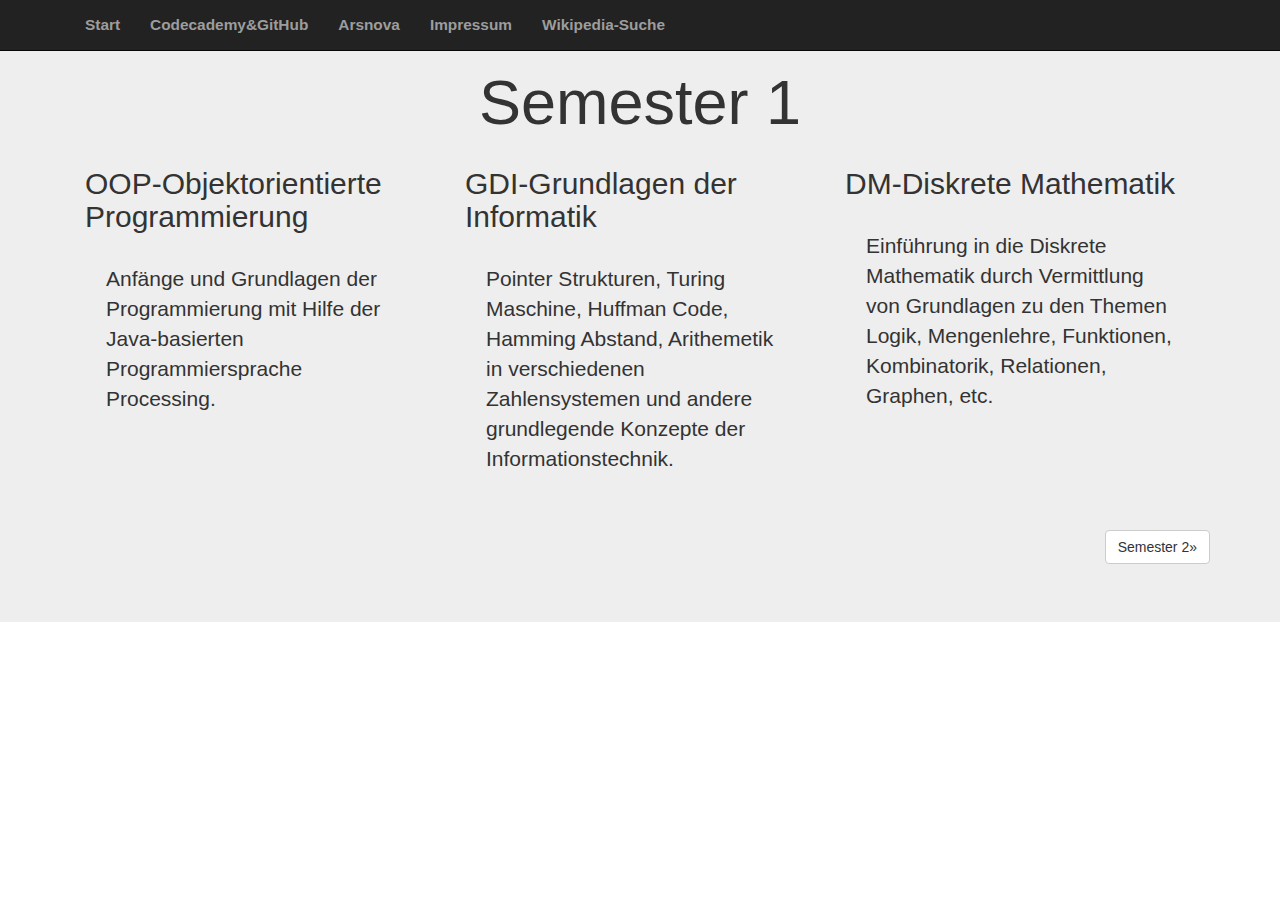
<file: semester1.html>
<!DOCTYPE html>
<html lang="de">

<head>

<meta charset="utf-8">
<meta http-equiv="X-UA-Compatible" content="IE=edge">
<meta name="viewpoint" content="width=device-width, initial-scale=1">

<meta name="description" content="Webseite von Jan Bloecher">
<meta name="author" content="Jan Bloecher">
<link rel="icon" href="../../favicon.ico">

<title>Jans Homepage</title>

<link rel="stylesheet" href="https://maxcdn.bootstrapcdn.com/bootstrap/3.3.6/css/bootstrap.min.css">
<link rel="stylesheet" href="semester.css">

</head>

<body>

<nav class="navbar navbar-inverse navbar-fixed-top">
  <div class="container">
    <div class="navbar-header">
      <button type="button" class="navbar-toggle collapsed" data-toggle="collapse"
      data-target="#navbar" aria-expanded="false" aria-controls="navbar">
        <span class="sr-only">Toggle navigation</span>
        <span class="icon-bar"></span>
        <span class="icon-bar"></span>
        <span class="icon-bar"></span>
      </button>
    </div>
    <div id="navbar" class="collapse navbar-collapse">
    <ul class="nav navbar-nav">
      <li><a href="index.html">Start</a></li>
      <li><a href="codecademy.html">Codecademy&amp;GitHub</a></li>
      <li><a href="arsnova.html">Arsnova</a></li>
      <li><a href="impressum.html">Impressum</a></li>
      <li><a href="wiki.html">Wikipedia-Suche</a></li>
    </ul>
  </div>
</div>
</nav>

<div class="jumbotron">
      <div class="container">
        <h1 class="centered">Semester 1</h1>
        <div class="container">
          <div class="row">
            <div class="col-md-4">
              <h2>OOP-Objektorientierte Programmierung</h2>
              <p class="description">Anfänge und Grundlagen der Programmierung mit Hilfe der Java-basierten Programmiersprache Processing.</p>
            </div>
            <div class="col-md-4">
              <h2>GDI-Grundlagen der Informatik</h2>
              <p class="description">Pointer Strukturen, Turing Maschine, Huffman Code, Hamming Abstand, Arithemetik in verschiedenen Zahlensystemen
                 und andere grundlegende Konzepte der Informationstechnik.</p>
            </div>
            <div class="col-md-4">
              <h2>DM-Diskrete Mathematik</h2>
              <p class="description">Einführung in die Diskrete Mathematik durch Vermittlung von Grundlagen zu den Themen Logik, Mengenlehre, Funktionen, Kombinatorik, Relationen, Graphen, etc.</p>
            </div>
          </div>
          <div class="row">
            <div class="pull-right">
            <h3><a class="btn btn-default" href="semester2.html" role="button">Semester 2&raquo;</a></h3>
            </div>
          </div>
        </div>
    </div>
</div>


<script src="https://ajax.googleapis.com/ajax/libs/jquery/1.11.3/jquery.min.js"></script>
<script src="https://maxcdn.bootstrapcdn.com/bootstrap/3.3.6/js/bootstrap.min.js"></script>

</body>
</html>
</file>
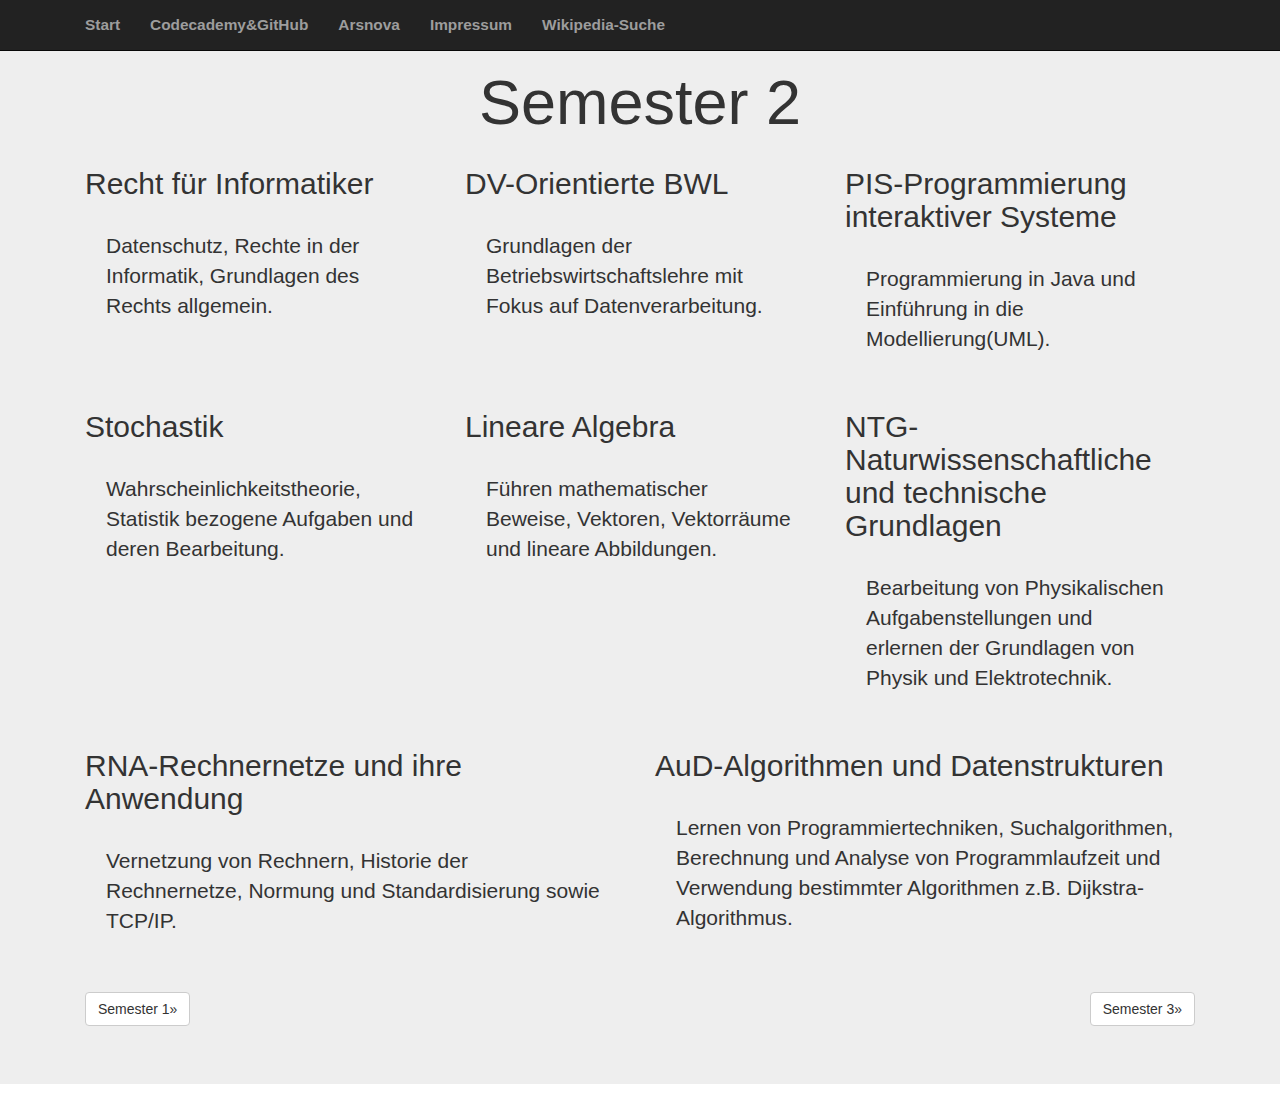
<file: semester2.html>
<!DOCTYPE html>
<html lang="de">

<head>

<meta charset="utf-8">
<meta http-equiv="X-UA-Compatible" content="IE=edge">
<meta name="viewpoint" content="width=device-width, initial-scale=1">

<meta name="description" content="Webseite von Jan Bloecher">
<meta name="author" content="Jan Bloecher">
<link rel="icon" href="../../favicon.ico">

<title>Jans Homepage</title>

<link rel="stylesheet" href="https://maxcdn.bootstrapcdn.com/bootstrap/3.3.6/css/bootstrap.min.css">
<link rel="stylesheet" href="semester.css">

</head>

<body>

<nav class="navbar navbar-inverse navbar-fixed-top">
  <div class="container">
    <div class="navbar-header">
      <button type="button" class="navbar-toggle collapsed" data-toggle="collapse"
      data-target="#navbar" aria-expanded="false" aria-controls="navbar">
        <span class="sr-only">Toggle navigation</span>
        <span class="icon-bar"></span>
        <span class="icon-bar"></span>
        <span class="icon-bar"></span>
      </button>
    </div>
    <div id="navbar" class="collapse navbar-collapse">
    <ul class="nav navbar-nav">
      <li><a href="index.html">Start</a></li>
      <li><a href="codecademy.html">Codecademy&amp;GitHub</a></li>
      <li><a href="arsnova.html">Arsnova</a></li>
      <li><a href="impressum.html">Impressum</a></li>
      <li><a href="wiki.html">Wikipedia-Suche</a></li>
    </ul>
  </div>
</div>
</nav>

<div class="jumbotron">
      <div class="container">
        <h1 class="centered">Semester 2</h1>
        <div class="container">
          <div class="row">
            <div class="col-md-4">
              <h2>Recht für Informatiker</h2>
              <p class="description">Datenschutz, Rechte in der Informatik, Grundlagen des Rechts allgemein.</p>
            </div>
            <div class="col-md-4">
              <h2>DV-Orientierte BWL</h2>
              <p class="description">Grundlagen der Betriebswirtschaftslehre mit Fokus auf Datenverarbeitung.</p>
            </div>
            <div class="col-md-4">
              <h2>PIS-Programmierung interaktiver Systeme</h2>
              <p class="description">Programmierung in Java und Einführung in die Modellierung(UML).</p>
            </div>
          </div>
          <div class="row">
            <div class="col-md-4">
              <h2>Stochastik</h2>
              <p class="description">Wahrscheinlichkeitstheorie, Statistik bezogene Aufgaben und deren Bearbeitung.</p>
            </div>
            <div class="col-md-4">
              <h2>Lineare Algebra</h2>
              <p class="description">Führen mathematischer Beweise, Vektoren, Vektorräume und lineare Abbildungen.</p>
            </div>
            <div class="col-md-4">
              <h2>NTG-Naturwissenschaftliche und technische Grundlagen</h2>
              <p class="description">Bearbeitung von Physikalischen Aufgabenstellungen und erlernen der Grundlagen von Physik und Elektrotechnik.</p>
            </div>
          </div>
          <div class="row">
            <div class="col-md-6">
              <h2>RNA-Rechnernetze und ihre Anwendung</h2>
              <p class="description">Vernetzung von Rechnern, Historie der Rechnernetze, Normung und Standardisierung sowie TCP/IP.</p>
            </div>
            <div class="col-md-6">
              <h2>AuD-Algorithmen und Datenstrukturen</h2>
              <p class="description">Lernen von Programmiertechniken, Suchalgorithmen, Berechnung und Analyse von Programmlaufzeit und Verwendung bestimmter Algorithmen z.B. Dijkstra-Algorithmus.</p>
            </div>
          </div>
            <div class="row">
              <div class="col-md-6">
              <h3><a class="btn btn-default" href="semester1.html" role="button">Semester 1&raquo;</a></h3>
            </div>
              <div class="col-md-6">
                <div class="pull-right">
                <h3><a class="btn btn-default" href="semester3.html" role="button">Semester 3&raquo;</a></h3>
              </div>
            </div>
          </div>
        </div>
    </div>
</div>


<script src="https://ajax.googleapis.com/ajax/libs/jquery/1.11.3/jquery.min.js"></script>
<script src="https://maxcdn.bootstrapcdn.com/bootstrap/3.3.6/js/bootstrap.min.js"></script>

</body>
</html>
</file>
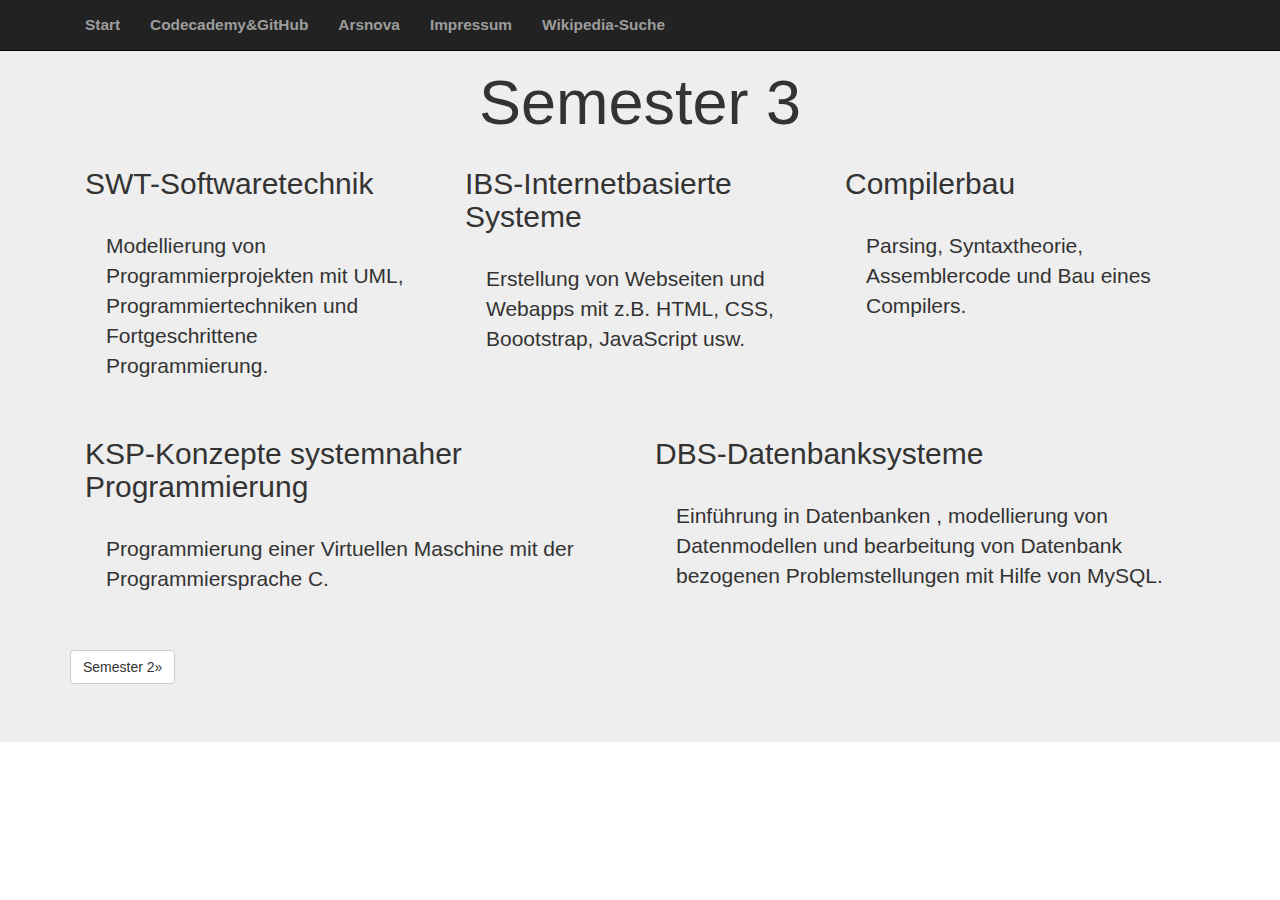
<file: semester3.html>
<!DOCTYPE html>
<html lang="de">

<head>

<meta charset="utf-8">
<meta http-equiv="X-UA-Compatible" content="IE=edge">
<meta name="viewpoint" content="width=device-width, initial-scale=1">

<meta name="description" content="Webseite von Jan Bloecher">
<meta name="author" content="Jan Bloecher">
<link rel="icon" href="../../favicon.ico">

<title>Jans Homepage</title>

<link rel="stylesheet" href="https://maxcdn.bootstrapcdn.com/bootstrap/3.3.6/css/bootstrap.min.css">
<link rel="stylesheet" href="semester.css">

</head>

<body>

<nav class="navbar navbar-inverse navbar-fixed-top">
  <div class="container">
    <div class="navbar-header">
      <button type="button" class="navbar-toggle collapsed" data-toggle="collapse"
      data-target="#navbar" aria-expanded="false" aria-controls="navbar">
        <span class="sr-only">Toggle navigation</span>
        <span class="icon-bar"></span>
        <span class="icon-bar"></span>
        <span class="icon-bar"></span>
      </button>
    </div>
    <div id="navbar" class="collapse navbar-collapse">
    <ul class="nav navbar-nav">
      <li><a href="index.html">Start</a></li>
      <li><a href="codecademy.html">Codecademy&amp;GitHub</a></li>
      <li><a href="arsnova.html">Arsnova</a></li>
      <li><a href="impressum.html">Impressum</a></li>
      <li><a href="wiki.html">Wikipedia-Suche</a></li>
    </ul>
  </div>
</div>
</nav>

<div class="jumbotron">
      <div class="container">
        <h1 class="centered">Semester 3</h1>
        <div class="container">
          <div class="row">
            <div class="col-md-4">
              <h2>SWT-Softwaretechnik</h2>
              <p class="description">Modellierung von Programmierprojekten mit UML, Programmiertechniken und Fortgeschrittene Programmierung.</p>
            </div>
            <div class="col-md-4">
              <h2>IBS-Internetbasierte Systeme</h2>
              <p class="description">Erstellung von Webseiten und Webapps mit z.B. HTML, CSS, Boootstrap, JavaScript usw.</p>
            </div>
            <div class="col-md-4">
              <h2>Compilerbau</h2>
              <p class="description">Parsing, Syntaxtheorie, Assemblercode und Bau eines Compilers.</p>
            </div>
          </div>
          <div class="row">
            <div class="col-md-6">
              <h2>KSP-Konzepte systemnaher Programmierung</h2>
              <p class="description">Programmierung einer Virtuellen Maschine mit der Programmiersprache C.</p>
            </div>
            <div class="col-md-6">
              <h2>DBS-Datenbanksysteme</h2>
              <p class="description">Einführung in Datenbanken , modellierung von Datenmodellen und
                bearbeitung von Datenbank bezogenen Problemstellungen mit Hilfe von MySQL.</p>
            </div>
          </div>
          <div class="row">
              <h3><a class="btn btn-default" href="semester2.html" role="button">Semester 2&raquo;</a></h3>
          </div>
        </div>
    </div>
</div>


<script src="https://ajax.googleapis.com/ajax/libs/jquery/1.11.3/jquery.min.js"></script>
<script src="https://maxcdn.bootstrapcdn.com/bootstrap/3.3.6/js/bootstrap.min.js"></script>

</body>
</html>
</file>
<file: semester.css>
.nav a{
  color:##5a5a5a;
  font-size:1.1em;
  font-weight:bold;
  padding:1.4em 1 em;
  text-transfrom:uppercase;
}
.nav a:hover{
color:#000000;
}

.nav li{
  display: inline;
}
.description{
  font-size:1.6em;
  font-weight:bold;
  padding:1em 1em;
}

.centered{
text-align: center;
}

h3{
  text-decoration: underline;
}
</file>
